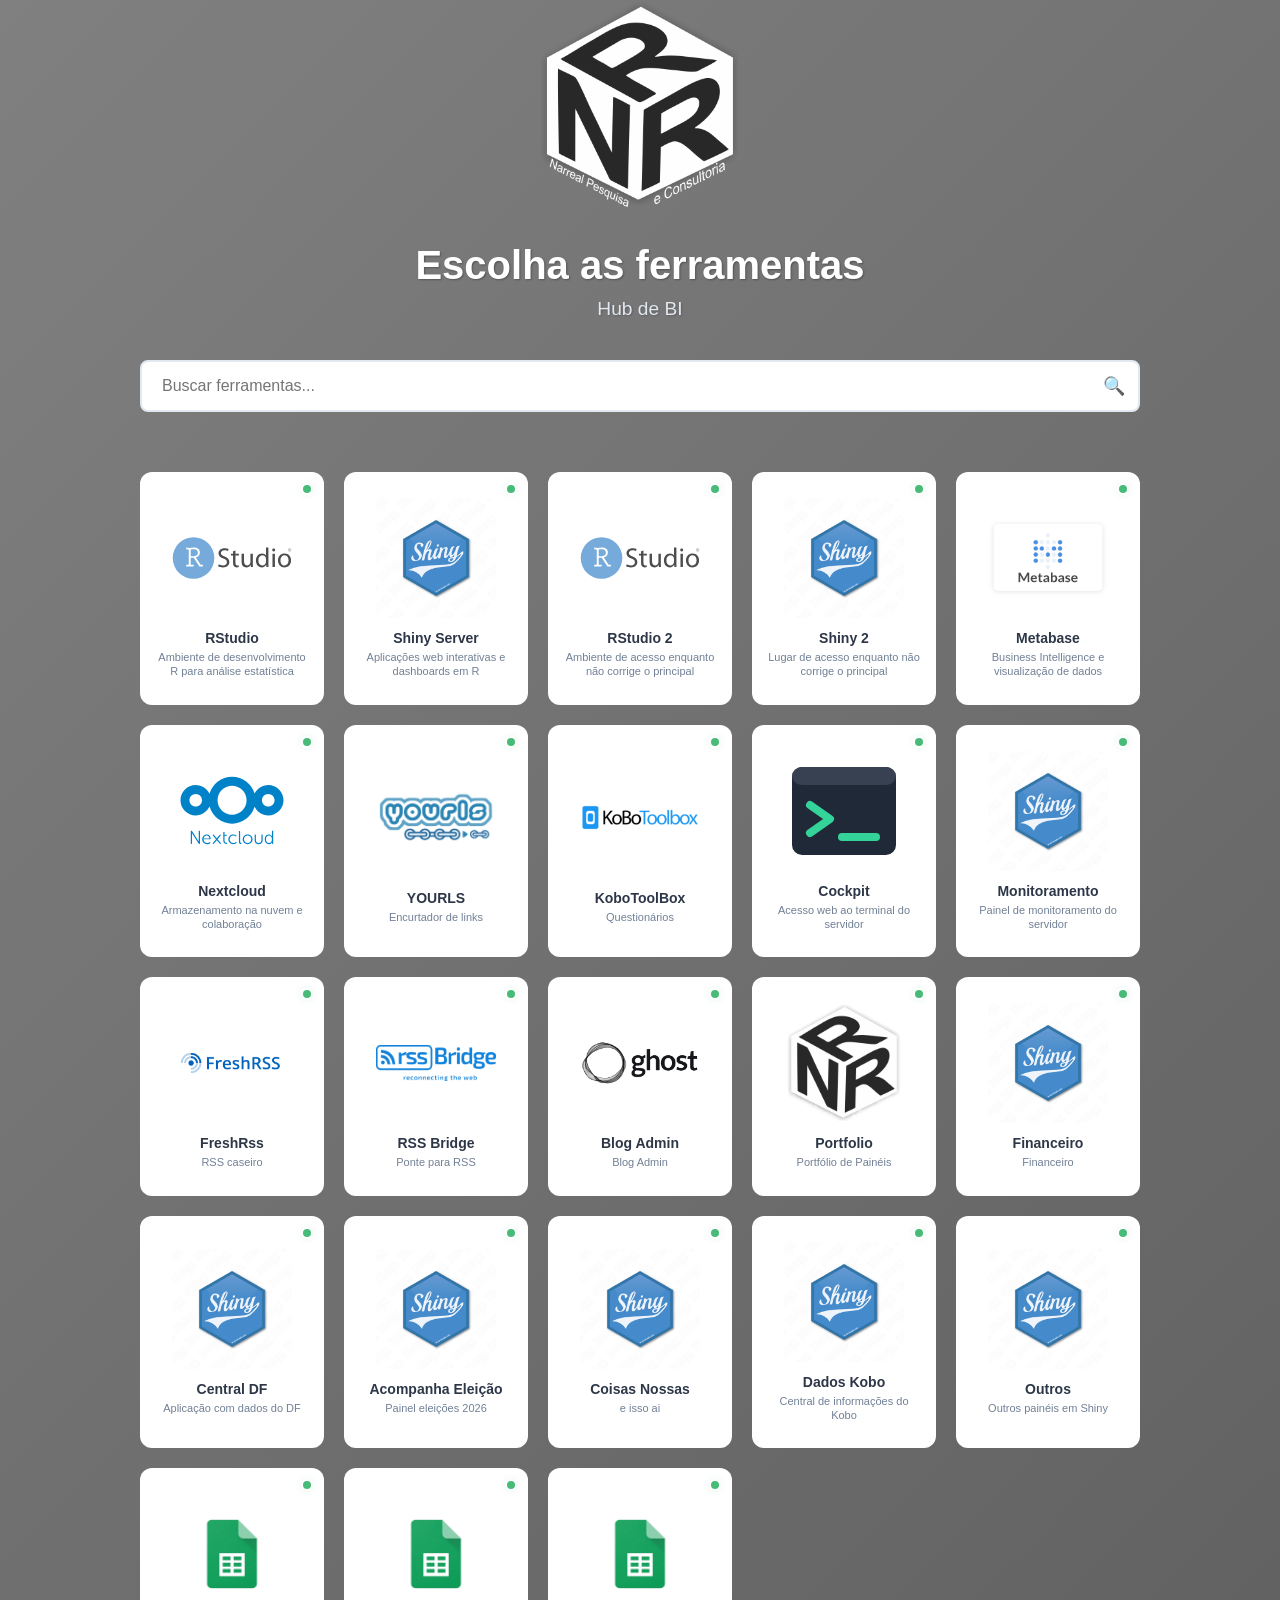
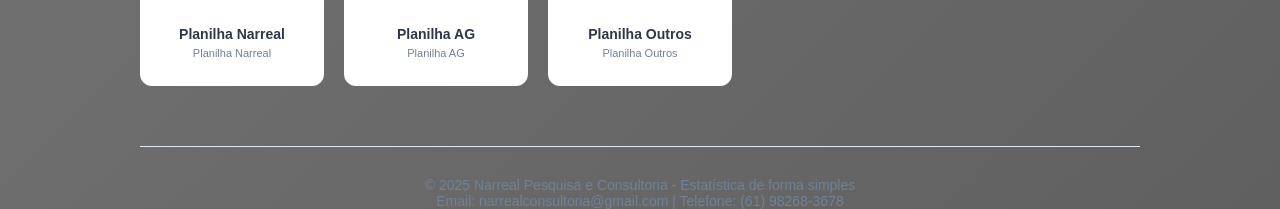
<file: var-www/hub/index.html>
<!DOCTYPE html>
<html lang="pt-BR">
<head>
    <meta charset="UTF-8">
    <meta name="viewport" content="width=device-width, initial-scale=1.0">
    <title>Hub BI - Narreal</title>
<link rel="icon" type="image/png" href="assets/images/favicon.png">
    <link rel="shortcut icon" type="image/png" href="assets/images/favicon.png">
    <style>
        * {
            margin: 0;
            padding: 0;
            box-sizing: border-box;
        }
        
	body {
 	    margin: 0;
	    padding: 0;
	    font-family: 'Segoe UI', Tahoma, Geneva, Verdana, sans-serif;
	    background: linear-gradient(135deg, #808080 0%, #606060 100%); /* Gradiente cinza */
	    min-height: 100vh;
	}
        
        .container {
            max-width: 1000px;
            margin: 0 auto;
        }
        
        .header {
            text-align: center;
            margin-bottom: 60px;
        }
        
        .logo {
            width: 200px;
            height: auto;
            margin-bottom: 30px;
        }
        
      	.title {
    color: #ffffff;
    text-shadow: 1px 1px 2px rgba(0,0,0,0.3);
    font-size: 2.5rem;
    font-weight: 600;
    margin-bottom: 10px;
}

.subtitle {
    color: #e2e8f0;
    text-shadow: 1px 1px 2px rgba(0,0,0,0.2);
    font-size: 1.2rem;
    font-weight: 300;
    margin-bottom: 40px;
}
        
        .search-box {
            position: relative;
            margin-bottom: 40px;
        }
        
        .search-input {
            width: 100%;
            padding: 15px 50px 15px 20px;
            border: 2px solid #e2e8f0;
            border-radius: 8px;
            font-size: 16px;
            background: white;
            outline: none;
            transition: border-color 0.3s ease;
        }
        
        .search-input:focus {
            border-color: #4299e1;
        }
        
        .search-icon {
            position: absolute;
            right: 15px;
            top: 50%;
            transform: translateY(-50%);
            color: #a0aec0;
            font-size: 18px;
        }
        
        .tools-grid {
            display: grid;
            grid-template-columns: repeat(auto-fill, minmax(180px, 1fr));
            gap: 20px;
            margin-top: 30px;
        }
        
        .tool-card {
            background: rgba(255, 255, 255, 0.95); /* Semi-transparente */
            backdrop-filter: blur(10px); /* Efeito blur */
            border: 1px solid rgba(255, 255, 255, 0.2);background: white;
            border-radius: 12px;
            padding: 25px 15px;
            text-align: center;
            text-decoration: none;
            color: #4a5568;
            transition: all 0.3s ease;
            cursor: pointer;
            min-height: 140px;
            display: flex;
            flex-direction: column;
            justify-content: center;
            align-items: center;
        }
        
        .tool-card:hover {
            border-color: #4299e1;
            box-shadow: 0 4px 12px rgba(66, 153, 225, 0.15);
            transform: translateY(-2px);
        }
        
       <!-- .tool-icon {-->
       <! --     width: 48px;-->
       <! --     height: 48px;-->
       <! --     margin-bottom: 12px;-->
       <! --     border-radius: 8px;-->
       <! --     display: flex;-->
       <! --     align-items: center;-->
       <! --     justify-content: center;-->
       <! --     font-size: 24px;-->
       <! --     margin-left: auto;-->
       <! --     margin-right: auto;-->
	<! --    object-fit: contain;-->
      <! --  }-->
        .tool-icon {
    width: 120px;
    height: 120px;
    margin-bottom: 12px;
    border-radius: 8px;
    display: flex;
    align-items: center;
    justify-content: center;
    overflow: hidden;
}
        .tool-icon img {
    width: 100%;
    height: 100%;
    object-fit: contain;
    border-radius: 4px;
}
        .rstudio-icon, .shiny-icon, .metabase-icon, .nextcloud-icon, .yourls-icon {
    background: transparent !important;
}
        .tool-name {
            font-size: 14px;
            font-weight: 600;
            color: #2d3748;
            margin-bottom: 4px;
        }
        
        .tool-description {
            font-size: 11px;
            color: #718096;
            line-height: 1.3;
        }
        
        .status-dot {
            position: absolute;
            top: 12px;
            right: 12px;
            width: 8px;
            height: 8px;
            background: #48bb78;
            border-radius: 50%;
            box-shadow: 0 0 0 2px white, 0 0 8px rgba(72, 187, 120, 0.3);
        }
        
        @media (max-width: 768px) {
            .tools-grid {
                grid-template-columns: repeat(auto-fill, minmax(150px, 1fr));
                gap: 15px;
            }
            
            .title {
                font-size: 1.8em;
            }
            
            .logo {
                width: 150px;
            }
        }
        
        .footer {
            text-align: center;
            margin-top: 60px;
            padding-top: 30px;
            border-top: 1px solid #e2e8f0;
            color: #718096;
            font-size: 14px;
        }
    </style>
</head>
<body>
    <div class="container">
    <div class="header">
        <img src="assets/images/logo-narreal.png" class="logo" alt="Narreal Pesquisa e Consultoria">
        <h1 class="title">Escolha as ferramentas</h1>
        <p class="subtitle">Hub de BI</p>

        <div class="search-box">
            <input type="text" class="search-input" placeholder="Buscar ferramentas..." id="search">
            <span class="search-icon">🔍</span>
        </div>
    </div>
        
        <div class="tools-grid" id="toolsGrid">
            <a href="https://rstudio.narreal.com.br" class="tool-card" target="_blank" data-name="rstudio">
                <div class="status-dot"></div>
                <div class="tool-icon rstudio-icon">
    <img src="assets/images/logo-rstudio.svg" alt="RStudio">
</div>
                <div class="tool-name">RStudio</div>
                <div class="tool-description">Ambiente de desenvolvimento R para análise estatística</div>
            </a>
            
            <a href="https://shiny.narreal.com.br" class="tool-card" target="_blank" data-name="shiny">
                <div class="status-dot"></div>
                <div class="tool-icon shiny-icon">
    <img src="assets/images/logo-shiny.jpg" alt="Shiny Server"">
</div>
                <div class="tool-name">Shiny Server</div>
                <div class="tool-description">Aplicações web interativas e dashboards em R</div>
            </a>
            <a href="http://rserver.narreal.com.br/" class="tool-card" target="_blank" data-name="rstudio">
                <div class="status-dot"></div>
                <div class="tool-icon rstudio-icon">
    <img src="assets/images/logo-rstudio.svg" alt="RStudio">
</div>
                <div class="tool-name">RStudio 2</div>
                <div class="tool-description">Ambiente de acesso enquanto não corrige o principal</div>
            </a>
            
            <a href="http://rshiny.narreal.com.br/" class="tool-card" target="_blank" data-name="shiny">
                <div class="status-dot"></div>
                <div class="tool-icon shiny-icon">
    <img src="assets/images/logo-shiny.jpg" alt="Shiny Server"">
</div>
                <div class="tool-name">Shiny 2</div>
                <div class="tool-description">Lugar de acesso enquanto não corrige o principal</div>
            </a>
            <a href="https://metabase.narreal.com.br" class="tool-card" target="_blank" data-name="metabase">
                <div class="status-dot"></div>
                <div class="tool-icon metabase-icon">
    <img src="assets/images/logo-metabase.png" alt="Metabase">
</div>
                <div class="tool-name">Metabase</div>
                <div class="tool-description">Business Intelligence e visualização de dados</div>
            </a>
            
            <a href="https://nextcloud.narreal.com.br" class="tool-card" target="_blank" data-name="nextcloud">
                <div class="status-dot"></div>
                <div class="tool-icon nextcloud-icon">
    <img src="assets/images/logo-nextcloud.svg" alt="Nextcloud">
</div>
                <div class="tool-name">Nextcloud</div>
                <div class="tool-description">Armazenamento na nuvem e colaboração</div>
            </a>
           <a href="http://narreal.info" class="tool-card" target="_blank" data-name="yourls"> 
              <div class="status-dot"></div>
              <div class="tool-icon yourls-icon">
    <img src="assets/images/logo-yourls.png" alt="YOURLS">
</div> 
	      <div class="tool-name">YOURLS</div>
              <div class="tool-description">Encurtador de links</div>
           </a>
           <a href="https://no.kobo.narreal.com.br/accounts/login/" class="tool-card" target="_blank" data-name="yourls"> 
              <div class="status-dot"></div>
              <div class="tool-icon yourls-icon">
    <img src="assets/images/logo-kobotoolbox.png" alt="YOURLS">
</div> 
	      <div class="tool-name">KoboToolBox</div>
              <div class="tool-description">Questionários</div>
           </a>
        <a href="https://terminal.narreal.com.br" class="tool-card" target="_blank" data-name="cockpit">
                <div class="status-dot"></div>
                <div class="tool-icon shiny-icon">
    <img src="assets/images/logo-cockpit.svg" alt="Cockpit">
        </div>
                <div class="tool-name">Cockpit</div>
                <div class="tool-description">Acesso web ao terminal do servidor</div>
            </a>
        <a href="https://shiny.narreal.com.br/painel_monitoramento/" class="tool-card" target="_blank" data-name="monitoramento">
                <div class="status-dot"></div>
                <div class="tool-icon shiny-icon">
    <img src="assets/images/logo-shiny.jpg" alt="Painel de Monitoramento">
        </div>
                <div class="tool-name">Monitoramento</div>
                <div class="tool-description">Painel de monitoramento do servidor</div>
            </a>
        <a href="https://rss.narreal.com.br/" class="tool-card" target="_blank" data-name="shiny">
                <div class="status-dot"></div>
                <div class="tool-icon shiny-icon">
    <img src="assets/images/logo-freshrss.png" alt="Fresh Rss"">
        </div>
                <div class="tool-name">FreshRss</div>
                <div class="tool-description">RSS caseiro</div>
            </a>
        <a href="https://bridge.narreal.com.br/" class="tool-card" target="_blank" data-name="shiny">
                <div class="status-dot"></div>
                <div class="tool-icon shiny-icon">
    <img src="assets/images/logo-rssbridge.png" alt="Rss Bridge"">
        </div>
                <div class="tool-name">RSS Bridge</div>
                <div class="tool-description">Ponte para RSS</div>
            </a>
<a href="https://blog.narreal.com.br/ghost" class="tool-card" target="_blank" data-name="shiny">
                <div class="status-dot"></div>
                <div class="tool-icon shiny-icon">
    <img src="assets/images/logo-ghost.png" alt="Blog Admin"">
        </div>
                <div class="tool-name">Blog Admin</div>
                <div class="tool-description">Blog Admin</div>
    </a>	   <a href="http://portfolio.narreal.com.br/" class="tool-card" target="_blank" data-name="yourls">
	    <div class="status-dot"></div>
	    <div class="tool-icon narreal-icon">
	        <img src="assets/images/logo-narreal.png" alt="YOURLS">
	    </div>
	    <div class="tool-name">Portfolio</div>
	    <div class="tool-description">Portfólio de Painéis</div>
	</a>
	<a href="http://shiny.narreal.com.br/narreal/" class="tool-card" target="_blank" data-name="yourls">
	    <div class="status-dot"></div>
	    <div class="tool-icon shiny-icon">
	        <img src="assets/images/logo-shiny.jpg" alt="Narreal">
	    </div>
	    <div class="tool-name">Financeiro</div>
	    <div class="tool-description">Financeiro</div>
	</a>
    <a href="https://shiny.narreal.com.br/CentralDF/" class="tool-card" target="_blank" data-name="shiny">
                <div class="status-dot"></div>
                <div class="tool-icon shiny-icon">
    <img src="assets/images/logo-shiny.jpg" alt="Central DF"">
        </div>
                <div class="tool-name">Central DF</div>
                <div class="tool-description">Aplicação com dados do DF</div>
            </a>
    <a href="https://shiny.narreal.com.br/acompanha_eleicao/" class="tool-card" target="_blank" data-name="shiny">
                <div class="status-dot"></div>
                <div class="tool-icon shiny-icon">
    <img src="assets/images/logo-shiny.jpg" alt="Acompanha Eleição"">
        </div>
                <div class="tool-name">Acompanha Eleição</div>
                <div class="tool-description">Painel eleições 2026</div>
            </a>
    <a href="https://shiny.narreal.com.br/coisas_nossas/" class="tool-card" target="_blank" data-name="shiny">
                <div class="status-dot"></div>
                <div class="tool-icon shiny-icon">
    <img src="assets/images/logo-shiny.jpg" alt="Coisas Nossas"">
        </div>
                <div class="tool-name">Coisas Nossas</div>
                <div class="tool-description">e isso ai</div>
            </a>
    <a href="https://shiny.narreal.com.br/DadosKobo/" class="tool-card" target="_blank" data-name="shiny">
                <div class="status-dot"></div>
                <div class="tool-icon shiny-icon">
    <img src="assets/images/logo-shiny.jpg" alt="Dados Kobo"">
        </div>
                <div class="tool-name">Dados Kobo</div>
                <div class="tool-description">Central de informações do Kobo</div>
            </a>
    <a href="https://shiny.narreal.com.br/outros/" class="tool-card" target="_blank" data-name="shiny">
                <div class="status-dot"></div>
                <div class="tool-icon shiny-icon">
    <img src="assets/images/logo-shiny.jpg" alt="Outros">
        </div>
                <div class="tool-name">Outros</div>
                <div class="tool-description">Outros painéis em Shiny</div>
            </a>
    <a href="https://docs.google.com/spreadsheets/d/1EAz3149bl-3iAfCDpBLNqbl0PF7BGCMeLzKAJIUqeWA/edit?gid=0#gid=0" class="tool-card" target="_blank" data-name="shiny">
                <div class="status-dot"></div>
                <div class="tool-icon shiny-icon">
    <img src="assets/images/logo_spreadsheet.webp" alt="Planilhas Narreal"">
        </div>
                <div class="tool-name">Planilha Narreal</div>
                <div class="tool-description">Planilha Narreal</div>
            </a>
    <a href="https://docs.google.com/spreadsheets/d/14A4EnhKP87Omq_nG3DELyhhd3_mKr9wJi2CoRCjCfaI/edit?gid=451281116#gid=451281116" class="tool-card" target="_blank" data-name="shiny">
                <div class="status-dot"></div>
                <div class="tool-icon shiny-icon">
    <img src="assets/images/logo_spreadsheet.webp" alt="Planilhas AG"">
        </div>
                <div class="tool-name">Planilha AG</div>
                <div class="tool-description">Planilha AG</div>
            </a>
    <a href="https://docs.google.com/spreadsheets/d/14wjixeJ0Zjny2idxsvaK7vfRr9LsYWWmkC40mSsDuT8/edit?gid=1514613332#gid=1514613332" class="tool-card" target="_blank" data-name="shiny">
                <div class="status-dot"></div>
                <div class="tool-icon shiny-icon">
    <img src="assets/images/logo_spreadsheet.webp" alt="Planilhas Outros"">
        </div>
                <div class="tool-name">Planilha Outros</div>
                <div class="tool-description">Planilha Outros</div>
            </a>
        </div>
        
        <div class="footer">
            <p>© 2025 Narreal Pesquisa e Consultoria - Estatística de forma simples</p>
            <p>Email: narrealconsultoria@gmail.com | Telefone: (61) 98268-3678</p>
        </div>
    </div>

    <script>
        // Funcionalidade de busca
        document.getElementById('searchInput').addEventListener('input', function(e) {
            const searchTerm = e.target.value.toLowerCase();
            const toolCards = document.querySelectorAll('.tool-card');
            
            toolCards.forEach(card => {
                const toolName = card.querySelector('.tool-name').textContent.toLowerCase();
                const toolDescription = card.querySelector('.tool-description').textContent.toLowerCase();
                
                if (toolName.includes(searchTerm) || toolDescription.includes(searchTerm)) {
                    card.style.display = 'flex';
                } else {
                    card.style.display = 'none';
                }
            });
        });
        
        // Animação de entrada dos cards
        window.addEventListener('load', function() {
            const cards = document.querySelectorAll('.tool-card');
            cards.forEach((card, index) => {
                setTimeout(() => {
                    card.style.opacity = '0';
                    card.style.transform = 'translateY(20px)';
                    card.style.transition = 'all 0.5s ease';
                    
                    setTimeout(() => {
                        card.style.opacity = '1';
                        card.style.transform = 'translateY(0)';
                    }, 100);
                }, index * 100);
            });
        });
    </script>
</body>
</html>
</file>
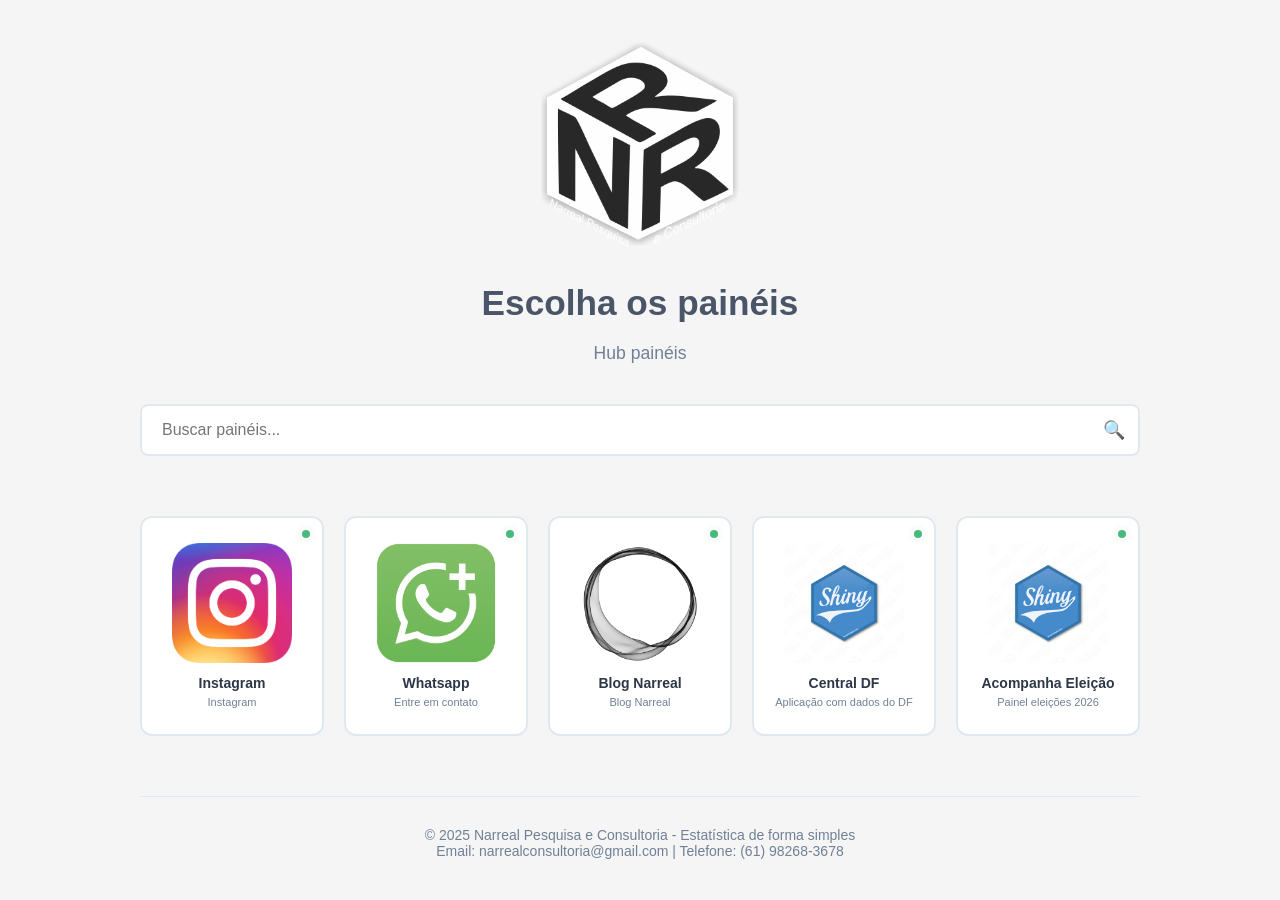
<file: var-www/portfolio/index.html>
<!DOCTYPE html>
<html lang="pt-BR">
<head>
    <meta charset="UTF-8">
    <meta name="viewport" content="width=device-width, initial-scale=1.0">
    <title>Hub de painéis</title>
<link rel="icon" type="image/png" href="assets/images/favicon.png">
    <link rel="shortcut icon" type="image/png" href="assets/images/favicon.png">
    <style>
        * {
            margin: 0;
            padding: 0;
            box-sizing: border-box;
        }
        
        body {
            font-family: 'Segoe UI', Tahoma, Geneva, Verdana, sans-serif;
            background-color: #f5f5f5;
            min-height: 100vh;
            padding: 40px 20px;
        }
        
        .container {
            max-width: 1000px;
            margin: 0 auto;
        }
        
        .header {
            text-align: center;
            margin-bottom: 60px;
        }
        
        .logo {
            width: 200px;
            height: auto;
            margin-bottom: 30px;
        }
        
        .title {
            font-size: 2.2em;
            color: #4a5568;
            font-weight: 600;
            margin-bottom: 20px;
        }
        
        .subtitle {
            font-size: 1.1em;
            color: #718096;
            margin-bottom: 40px;
        }
        
        .search-box {
            position: relative;
            margin-bottom: 40px;
        }
        
        .search-input {
            width: 100%;
            padding: 15px 50px 15px 20px;
            border: 2px solid #e2e8f0;
            border-radius: 8px;
            font-size: 16px;
            background: white;
            outline: none;
            transition: border-color 0.3s ease;
        }
        
        .search-input:focus {
            border-color: #4299e1;
        }
        
        .search-icon {
            position: absolute;
            right: 15px;
            top: 50%;
            transform: translateY(-50%);
            color: #a0aec0;
            font-size: 18px;
        }
        
        .tools-grid {
            display: grid;
            grid-template-columns: repeat(auto-fill, minmax(180px, 1fr));
            gap: 20px;
            margin-top: 30px;
        }
        
        .tool-card {
            background: white;
            border: 2px solid #e2e8f0;
            border-radius: 12px;
            padding: 25px 15px;
            text-align: center;
            text-decoration: none;
            color: #4a5568;
            transition: all 0.3s ease;
            cursor: pointer;
            min-height: 140px;
            display: flex;
            flex-direction: column;
            justify-content: center;
            align-items: center;
        }
        
        .tool-card:hover {
            border-color: #4299e1;
            box-shadow: 0 4px 12px rgba(66, 153, 225, 0.15);
            transform: translateY(-2px);
        }
        .tool-icon {
    width: 120px;
    height: 120px;
    margin-bottom: 12px;
    border-radius: 8px;
    display: flex;
    align-items: center;
    justify-content: center;
    overflow: hidden;
}
        .tool-icon img {
    width: 100%;
    height: 100%;
    object-fit: contain;
    border-radius: 4px;
}
        .rstudio-icon, .shiny-icon, .metabase-icon, .nextcloud-icon, .yourls-icon {
    background: transparent !important;
}
        .tool-name {
            font-size: 14px;
            font-weight: 600;
            color: #2d3748;
            margin-bottom: 4px;
        }
        
        .tool-description {
            font-size: 11px;
            color: #718096;
            line-height: 1.3;
        }
        
        .status-dot {
            position: absolute;
            top: 12px;
            right: 12px;
            width: 8px;
            height: 8px;
            background: #48bb78;
            border-radius: 50%;
            box-shadow: 0 0 0 2px white, 0 0 8px rgba(72, 187, 120, 0.3);
        }
        
        @media (max-width: 768px) {
            .tools-grid {
                grid-template-columns: repeat(auto-fill, minmax(150px, 1fr));
                gap: 15px;
            }
            
            .title {
                font-size: 1.8em;
            }
            
            .logo {
                width: 150px;
            }
        }
        
        .footer {
            text-align: center;
            margin-top: 60px;
            padding-top: 30px;
            border-top: 1px solid #e2e8f0;
            color: #718096;
            font-size: 14px;
        }
    </style>
</head>
<body>
    <div class="container">
        <div class="header">
            <img src="assets/images/logo-narreal.png" class="logo" alt="Narreal Pesquisa e Consultoria">
            <h1 class="title">Escolha os painéis</h1>
            <p class="subtitle">Hub painéis</p>
            
            <div class="search-box">
                <input type="text" class="search-input" placeholder="Buscar painéis..." id="searchInput">
                <span class="search-icon">🔍</span>
            </div>
        </div>
        
        <div class="tools-grid" id="toolsGrid">            
            <a href="https://www.instagram.com/narreal.consultoria/" class="tool-card" target="_blank" data-name="shiny">
                <div class="status-dot"></div>
                <div class="tool-icon shiny-icon">
    <img src="assets/images/logo-instagram.png" alt="Instagram"">
</div>
                <div class="tool-name">Instagram</div>
                <div class="tool-description">Instagram</div>
            </a>
            <a href="https://wa.me/5561982683678?text=Oi,%20preciso%20de%20ajuda!" class="tool-card" target="_blank" data-name="shiny">
                <div class="status-dot"></div>
                <div class="tool-icon shiny-icon">
    <img src="assets/images/logo_wa_plus.png" alt="Whatsapp"">
</div>
                <div class="tool-name">Whatsapp</div>
                <div class="tool-description">Entre em contato</div>
            <a href="https://blog.narreal.com.br/" class="tool-card" target="_blank" data-name="shiny">
                <div class="status-dot"></div>
                <div class="tool-icon shiny-icon">
    <img src="assets/images/logo-ghost.png" alt="Blog Narreal"">
        </div>
                <div class="tool-name">Blog Narreal</div>
                <div class="tool-description">Blog Narreal</div>
            </a>
               <a href="https://shiny.narreal.com.br/CentralDF/" class="tool-card" target="_blank" data-name="shiny">
                <div class="status-dot"></div>
                <div class="tool-icon shiny-icon">
    <img src="assets/images/logo-shiny.jpg" alt="Central DF"">
</div>
                <div class="tool-name">Central DF</div>
                <div class="tool-description">Aplicação com dados do DF</div>
            </a>
               <a href="https://shiny.narreal.com.br/acompanha_eleicao/" class="tool-card" target="_blank" data-name="shiny">
                <div class="status-dot"></div>
                <div class="tool-icon shiny-icon">
    <img src="assets/images/logo-shiny.jpg" alt="Acompanha Eleição"">
</div>
                <div class="tool-name">Acompanha Eleição</div>
                <div class="tool-description">Painel eleições 2026</div>
            </a>
        </div>
        
        
        <div class="footer">
            <p>© 2025 Narreal Pesquisa e Consultoria - Estatística de forma simples</p>
            <p>Email: narrealconsultoria@gmail.com | Telefone: (61) 98268-3678</p>
        </div>
    </div>

    <script>
        // Funcionalidade de busca
        document.getElementById('searchInput').addEventListener('input', function(e) {
            const searchTerm = e.target.value.toLowerCase();
            const toolCards = document.querySelectorAll('.tool-card');
            
            toolCards.forEach(card => {
                const toolName = card.querySelector('.tool-name').textContent.toLowerCase();
                const toolDescription = card.querySelector('.tool-description').textContent.toLowerCase();
                
                if (toolName.includes(searchTerm) || toolDescription.includes(searchTerm)) {
                    card.style.display = 'flex';
                } else {
                    card.style.display = 'none';
                }
            });
        });
        
        // Animação de entrada dos cards
        window.addEventListener('load', function() {
            const cards = document.querySelectorAll('.tool-card');
            cards.forEach((card, index) => {
                setTimeout(() => {
                    card.style.opacity = '0';
                    card.style.transform = 'translateY(20px)';
                    card.style.transition = 'all 0.5s ease';
                    
                    setTimeout(() => {
                        card.style.opacity = '1';
                        card.style.transform = 'translateY(0)';
                    }, 100);
                }, index * 100);
            });
        });
    </script>
</body>
</html>
</file>
